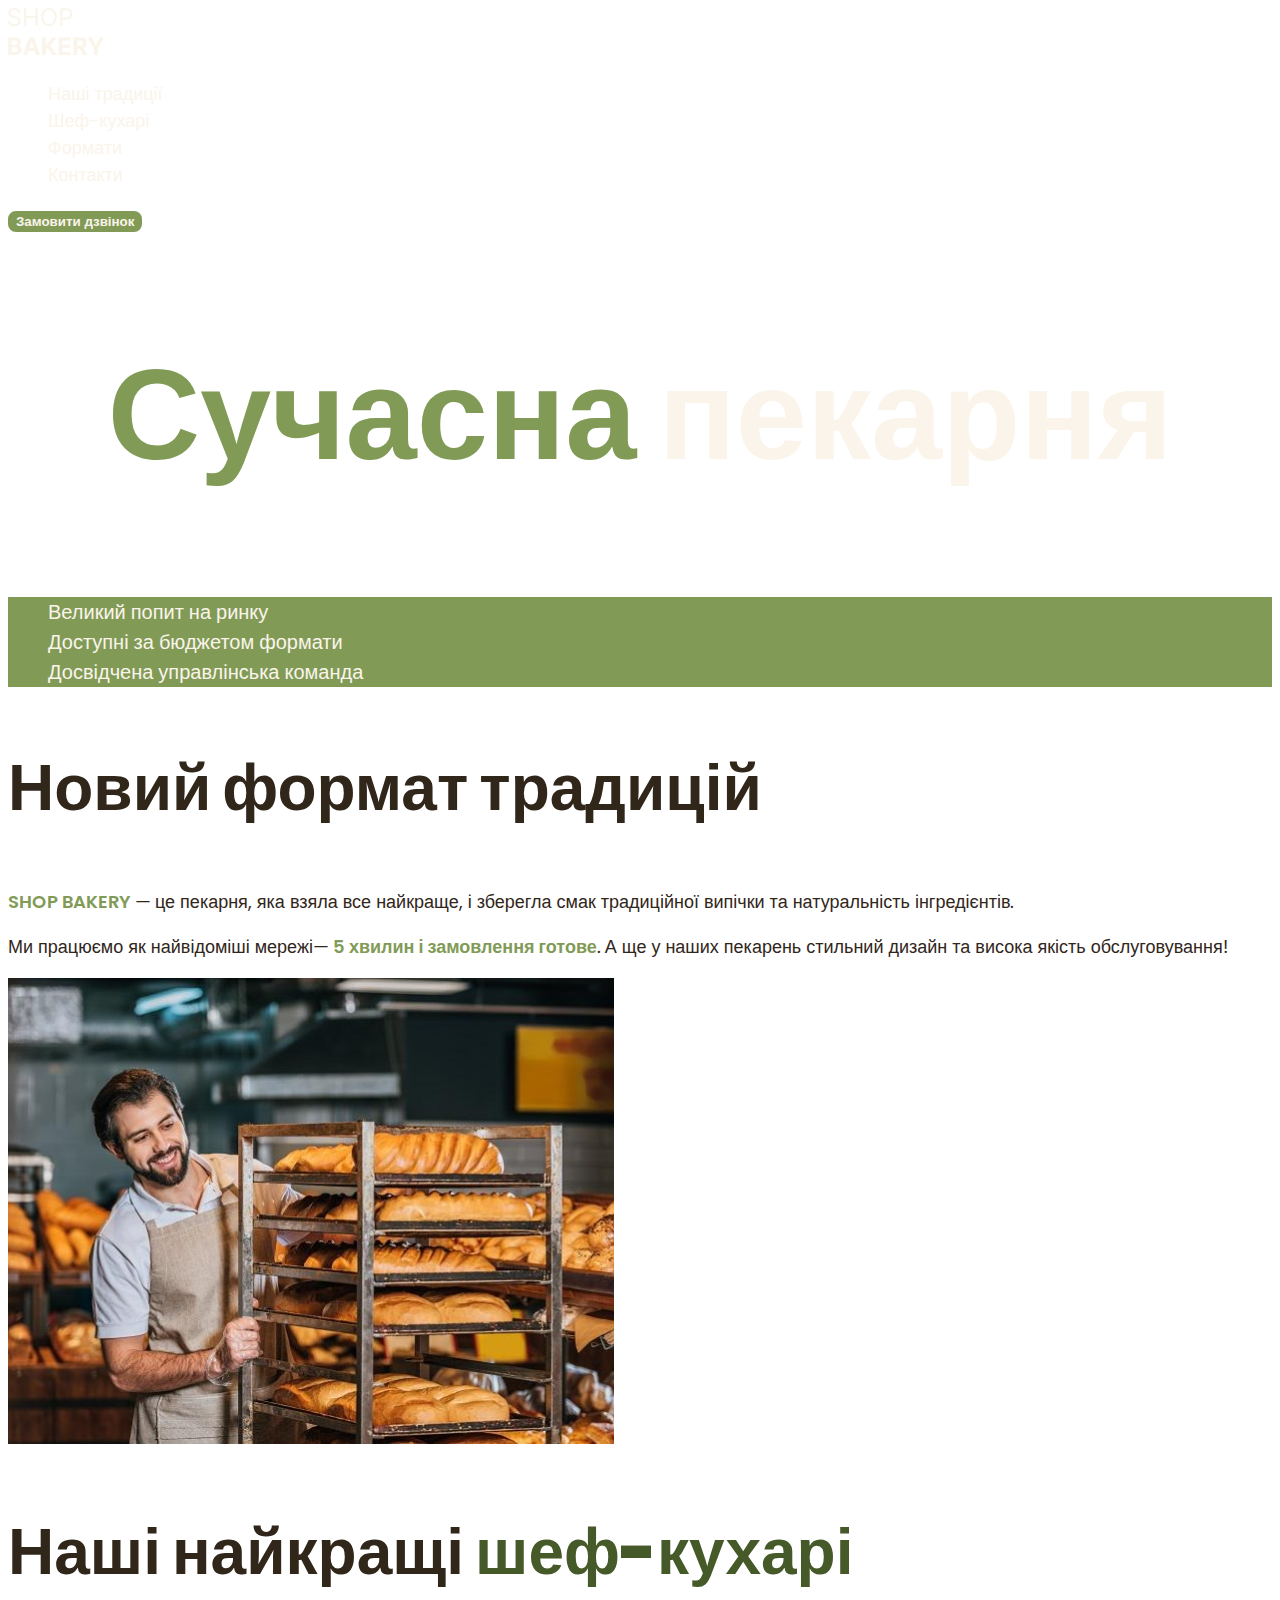
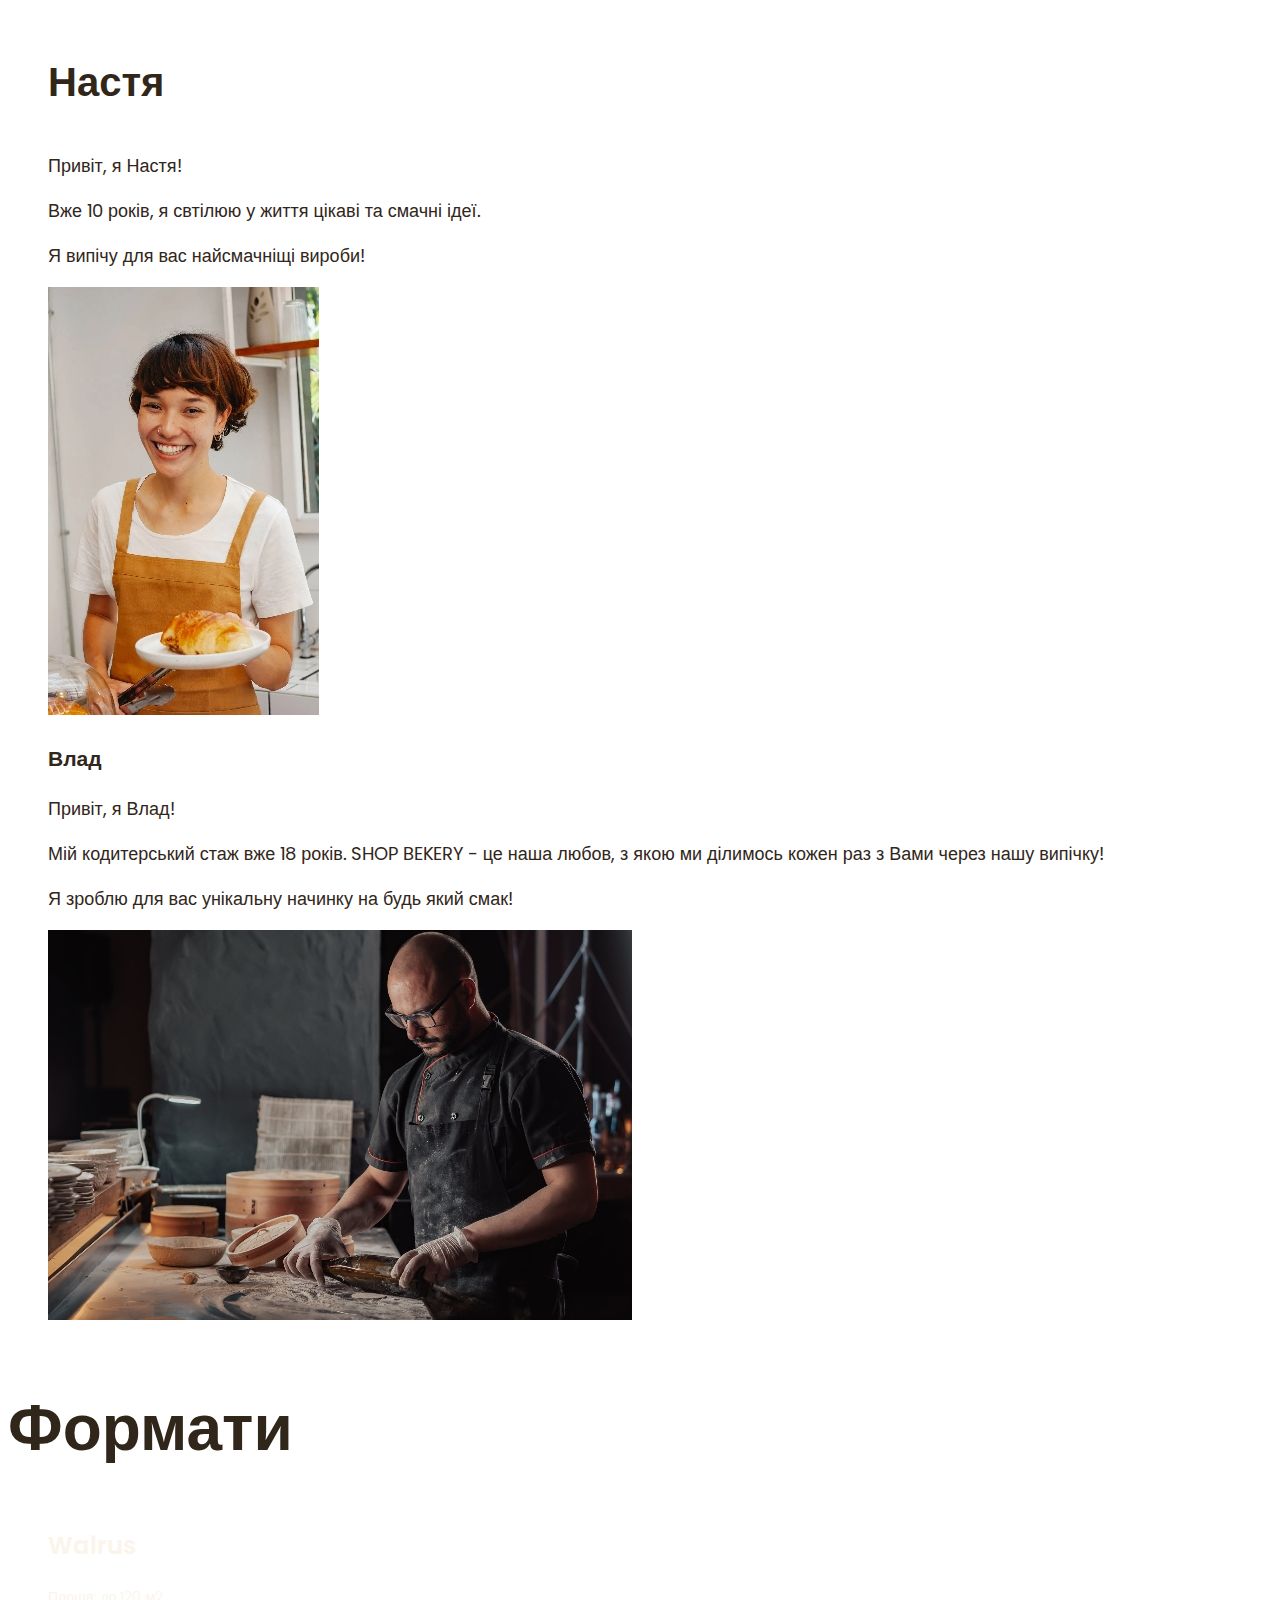
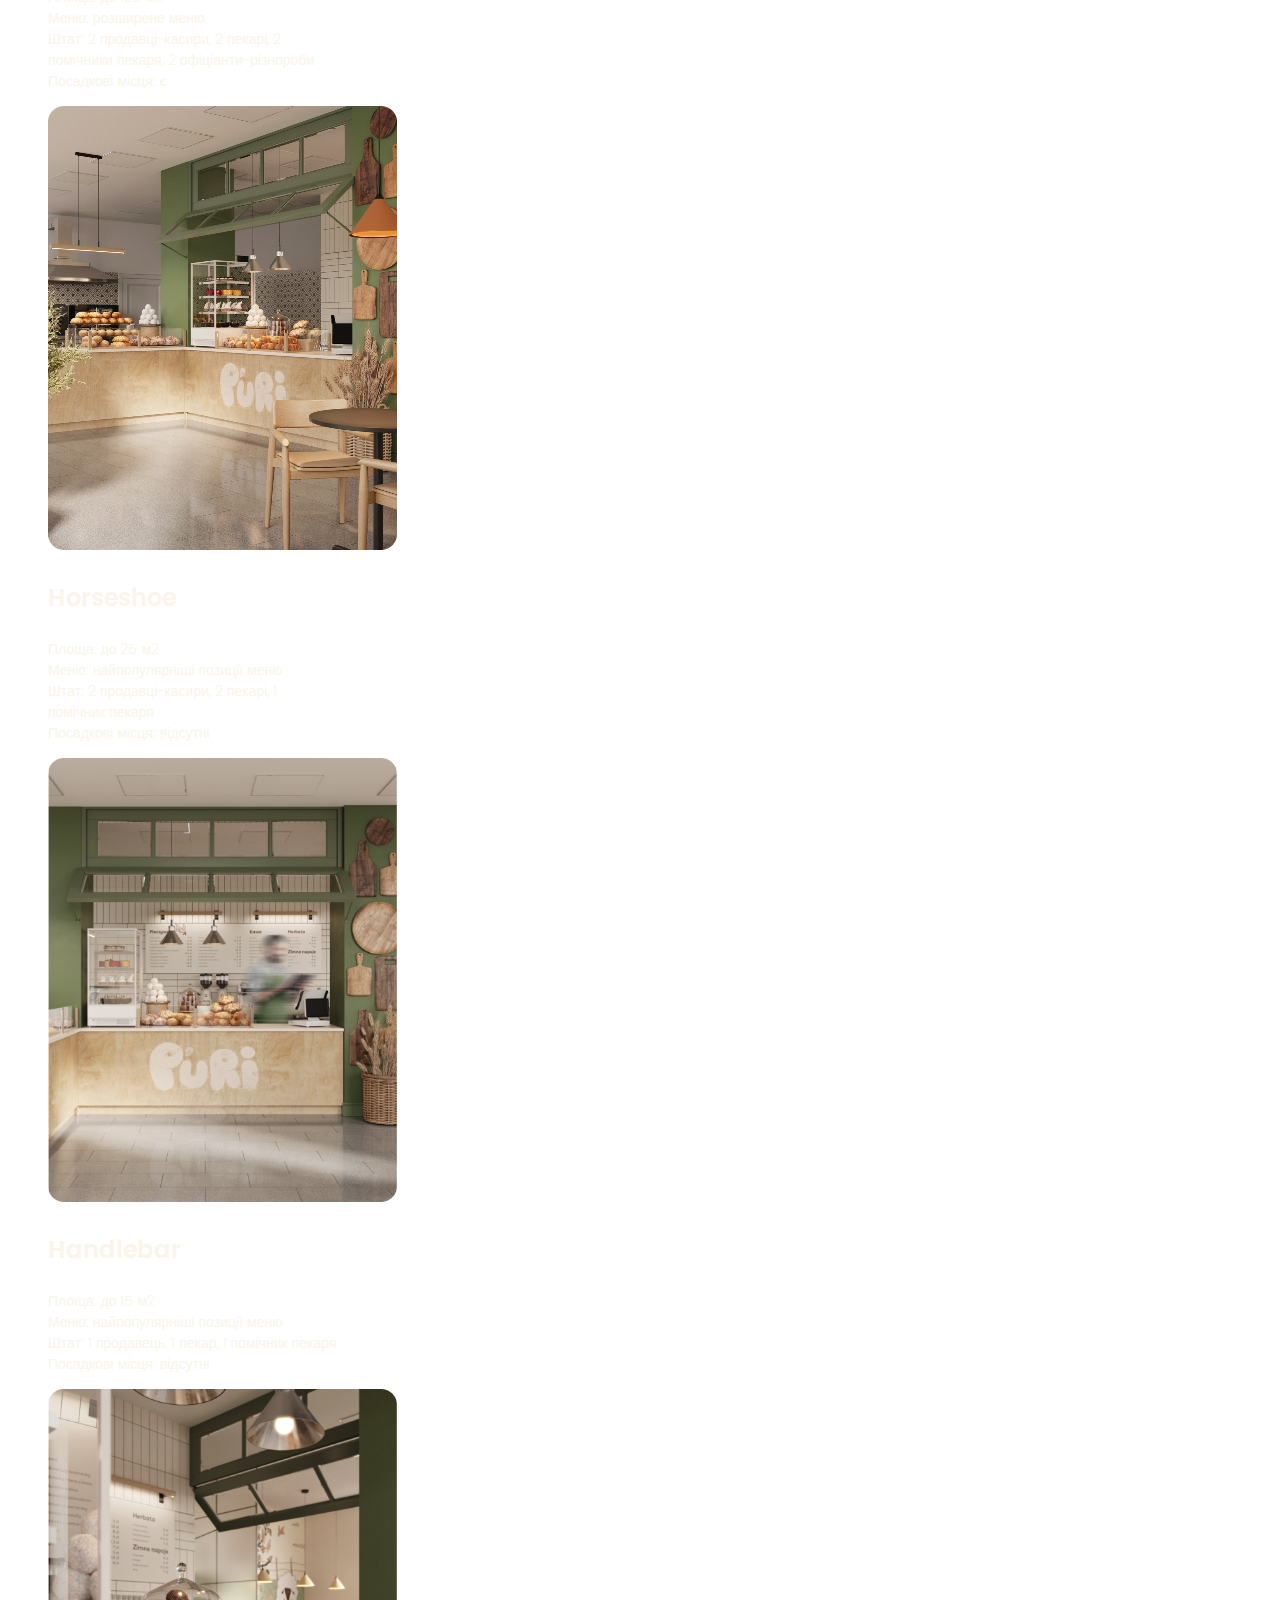
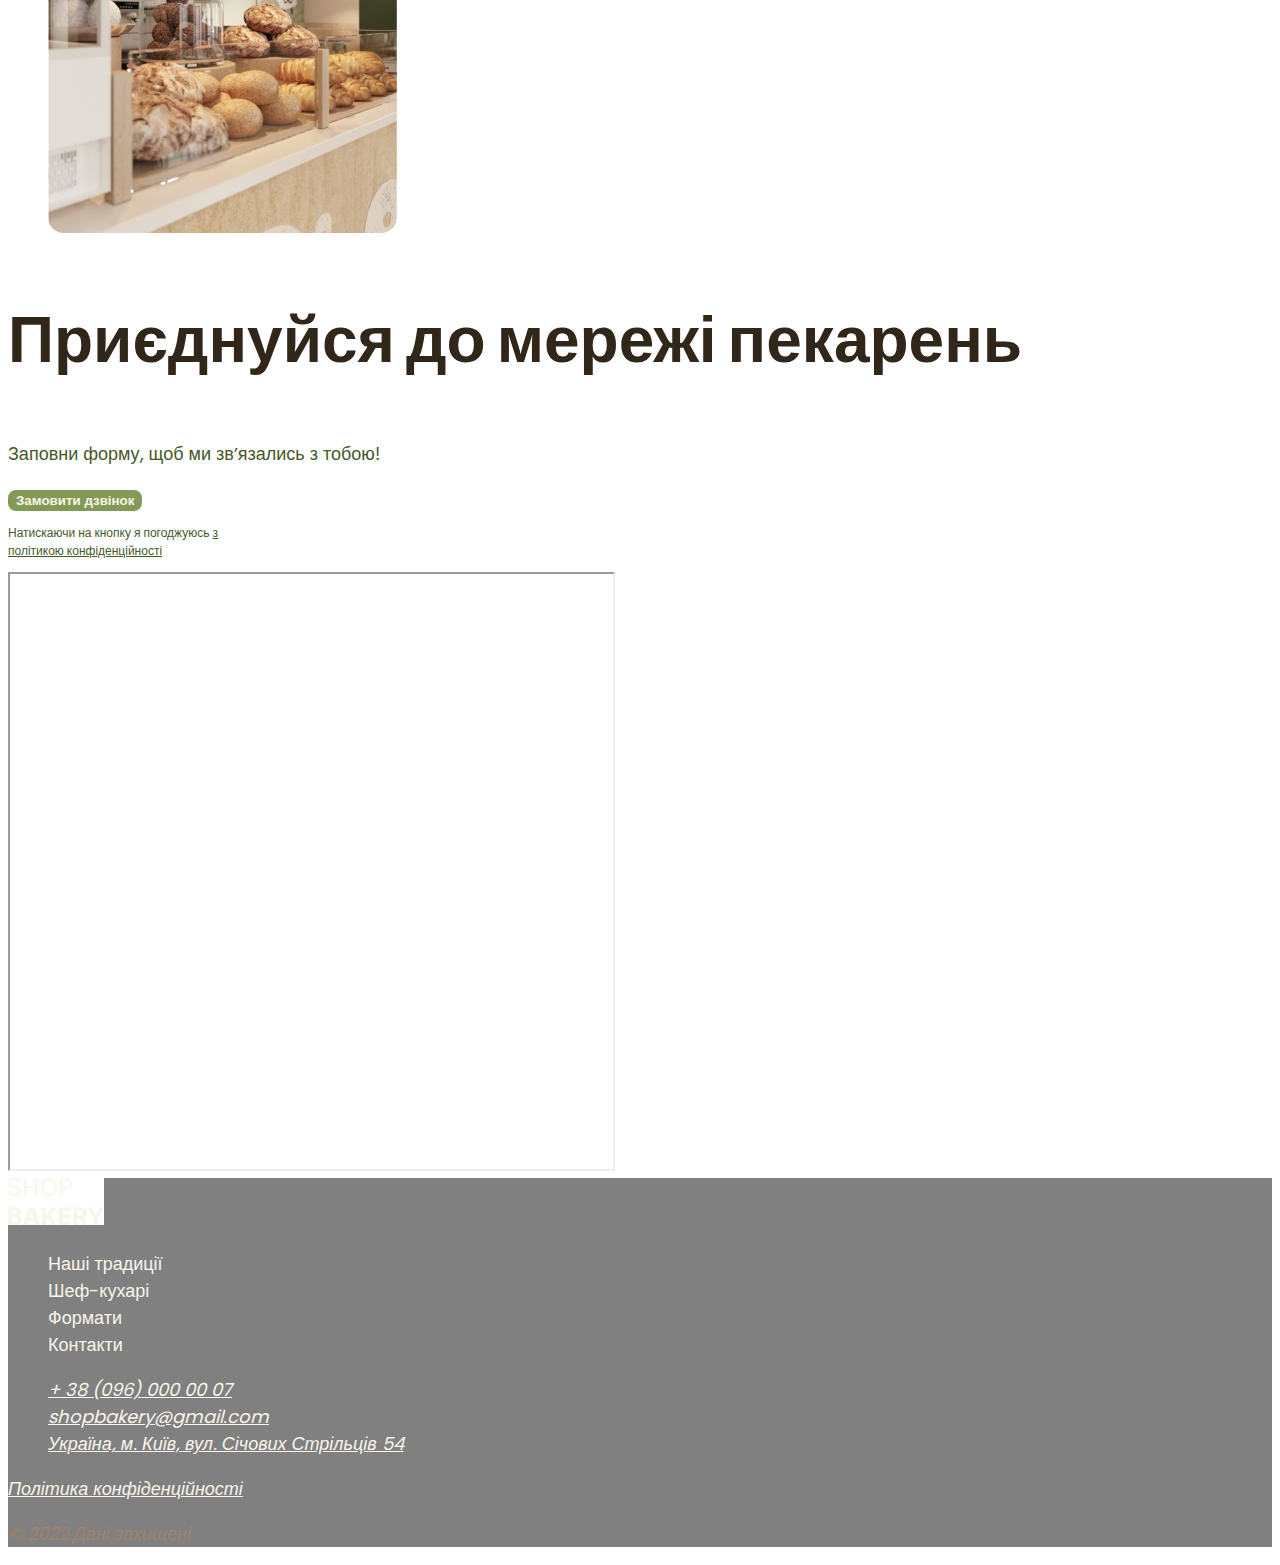
<file: index.html>
<!DOCTYPE html>
<html lang="uk">
  <head>
    <meta charset="UTF-8">
    <meta name="viewport" content="width=device-width, initial-scale=1.0">
    <title>Сучасна пекарня</title>
    <!-- Fonts -->
    
    <!-- Styles -->
    <link rel="stylesheet" href="CSS/styles.css">
  </head>

  <body>
    <header>
      <nav>
        <a href="/"
          ><img src="./images/logo.jpeg" alt="Логотип сучасна пекарня">
        </a>
        <ul>
          <li><a class="link" href="#traditions-section">Наші традиції</a></li>
          <li><a class="link" href="#chef-section">Шеф-кухарі</a></li>
          <li><a class="link" href="#formats-section">Формати</a></li>
          <li><a class="link" href="#contacts-section">Контакти</a></li>
        </ul>
      </nav>
      <button class="button">Замовити дзвінок</button>
    </header>
    <main>
      <section class="main-section">
        <h1 class="hero-title"><span class="accent">Сучасна</span> пекарня</h1>
      </section>
      <section class="traditions-section" id="traditions-section">
        <ul class="advantages-list">
          <li>Великий попит на ринку</li>
          <li>Доступні за бюджетом формати</li>
          <li>Досвідчена управлінська команда</li>
        </ul>
        <h2 class="section-title">Новий формат традицій</h2>
        <p>
          <span class="shopbakery">shop bakery</span> — це пекарня, яка взяла все найкраще, і
          зберегла смак традиційної випічки та натуральність інгредієнтів.
        </p>
        <p>
          Ми працюємо як найвідоміші мережі—
          <span>5 хвилин і замовлення готове</span>. А ще у наших пекарень
          стильний дизайн та висока якість обслуговування!
        </p>
        <img
          src="./images/man-baker.jpeg"
          alt="Чоловік пекар посміхається дивлячись на запашні батони">
      </section>
      <section class="chef-section" id="chef-section">
        <h2 class="section-title">Наші найкращі <span>шеф-кухарі</span></h2>
        <ul>
          <li>
            <article>
              <h3 class="chefcard-title">Настя</h3>
              <p>Привіт, я Настя!</p>
              <p>Вже 10 років, я свтілюю у життя цікаві та смачні ідеї.</p>
              <p>Я випічу для вас найсмачніщі вироби!</p>
              <img src="./images/cook-Nastya.jpeg" alt="Пекар Настя">
            </article>
          </li>
          <li>
            <article>
              <h3 class="card-title">Влад</h3>
              <p>Привіт, я Влад!</p>
              <p>
                Мій кодитерський стаж вже 18 років. SHOP BEKERY - це наша любов,
                з якою ми ділимось кожен раз з Вами через нашу випічку!
              </p>
              <p>Я зроблю для вас унікальну начинку на будь який смак!</p>
              <img src="./images/cook-Vlad.jpeg" alt="Пекар Влад">
            </article>
          </li>
        </ul>
      </section>
      <section class="formats-section" id="formats-section">
        <h2 class="section-title">Формати</h2>
        <ul>
          <li>
            <article>
              <h3 class="formatcard-title" lang="en">Walrus</h3>
              <p>
                Площа: до 120 м2 <br>
                Меню: розширене меню <br>
                Штат: 2 продавці-касири, 2 пекарі, 2 <br>
                помічники пекаря, 2 офіціанти-різнороби <br>
                Посадкові місця: є
              </p>
              <img src="./images/Walrus.jpeg" alt="Фото першого формату">
            </article>
          </li>
          <li>
            <article>
              <h3 class="formatcard-title" lang="en">Horseshoe</h3>
              <p>
                Площа: до 25 м2 <br>
                Меню: найпопулярніші позиції меню <br>
                Штат: 2 продавці-касири, 2 пекарі, 1 <br>
                помічник пекаря <br>
                Посадкові місця: відсутні
              </p>
              <img src="./images/horseshoe.jpeg" alt="Фото другого формату">
            </article>
          </li>
          <li>
            <article>
              <h3 class="formatcard-title" lang="en">Handlebar</h3>
              <p>
                Площа: до 15 м2 <br>
                Меню: найпопулярніші позиції меню <br>
                Штат: 1 продавець, 1 пекар, 1 помічник пекаря <br>
                Посадкові місця: відсутні
              </p>
              <img src="./images/handlebar.jpeg" alt="Фото третього формату">
            </article>
          </li>
        </ul>
      </section>
      <section class="contacts-section" id="contacts-section">
        <h2 class="section-title">Приєднуйся до мережі пекарень</h2>
        <p>Заповни форму, щоб ми звʼязались з тобою!</p>
        <button class="button">Замовити дзвінок</button>
        <p class="privacy">
          Натискаючи на кнопку я погоджуюсь <span>з <br>
          політикою конфіденційності</span>
        </p>
        <iframe
          src="https://www.google.com/maps/embed?pb=!1m18!1m12!1m3!1d4272.039184328037!2d30.487822014983237!3d50.45656460181534!2m3!1f0!2f0!3f0!3m2!1i1024!2i768!4f13.1!3m3!1m2!1s0x40d4ce637bfe1717%3A0x5370c2254ad1b952!2z0LLRg9C70LjRhtGPINCh0ZbRh9C-0LLQuNGFINCh0YLRgNGW0LvRjNGG0ZbQsiwgNTQsINCa0LjRl9CyLCDQo9C60YDQsNGX0L3QsCwgMDIwMDA!5e0!3m2!1suk!2sde!4v1709925923584!5m2!1suk!2sde"
          width="603"
          height="595"
          allowfullscreen=""
          loading="lazy"
          referrerpolicy="no-referrer-when-downgrade"
        >
        </iframe>
      </section>
    </main>
    <footer>
      <nav>
        <a href="">
          <img src="./images/logo.jpeg" alt="Логотип сучасна пекарня">
        </a>
        <ul>
          <li><a class="link" href="#traditions-section">Наші традиції</a></li>
          <li><a class="link" href="#chef-section">Шеф-кухарі</a></li>
          <li><a class="link" href="#formats-section">Формати</a></li>
          <li><a class="link" href="#contacts-section">Контакти</a></li>
        </ul>
      </nav>
      <address>
        <ul>
          <li>
            <a class="contacts" href="tel:+380960000007"
              >+ 38 (096) 000 00 07
            </a>
          </li>
          <li>
            <a class="contacts" href="mailto:shopbakery@gmail.com"
              >shopbakery@gmail.com
            </a>
          </li>
          <li>
            <a
              class="contacts"
              href="https://maps.app.goo.gl/UBj9AsfvLavguSaYA"
              target="_blank"
            >
              Україна, м. Київ, вул. Січових Стрільців 54
            </a>
          </li>
          <li>
            <a href="#"><!-- Facebook icon --></a>
          </li>
          <li>
            <a href="#"><!-- Instagram icon --></a>
          </li>
        </ul>
        <a class="contacts" href="#" target="_blank"
          >Політика конфіденційності</a
        >
        <p class="data-protected">&copy; 2022 Дані захищені</p>
      </address>
    </footer>
  </body>
</html>
</file>
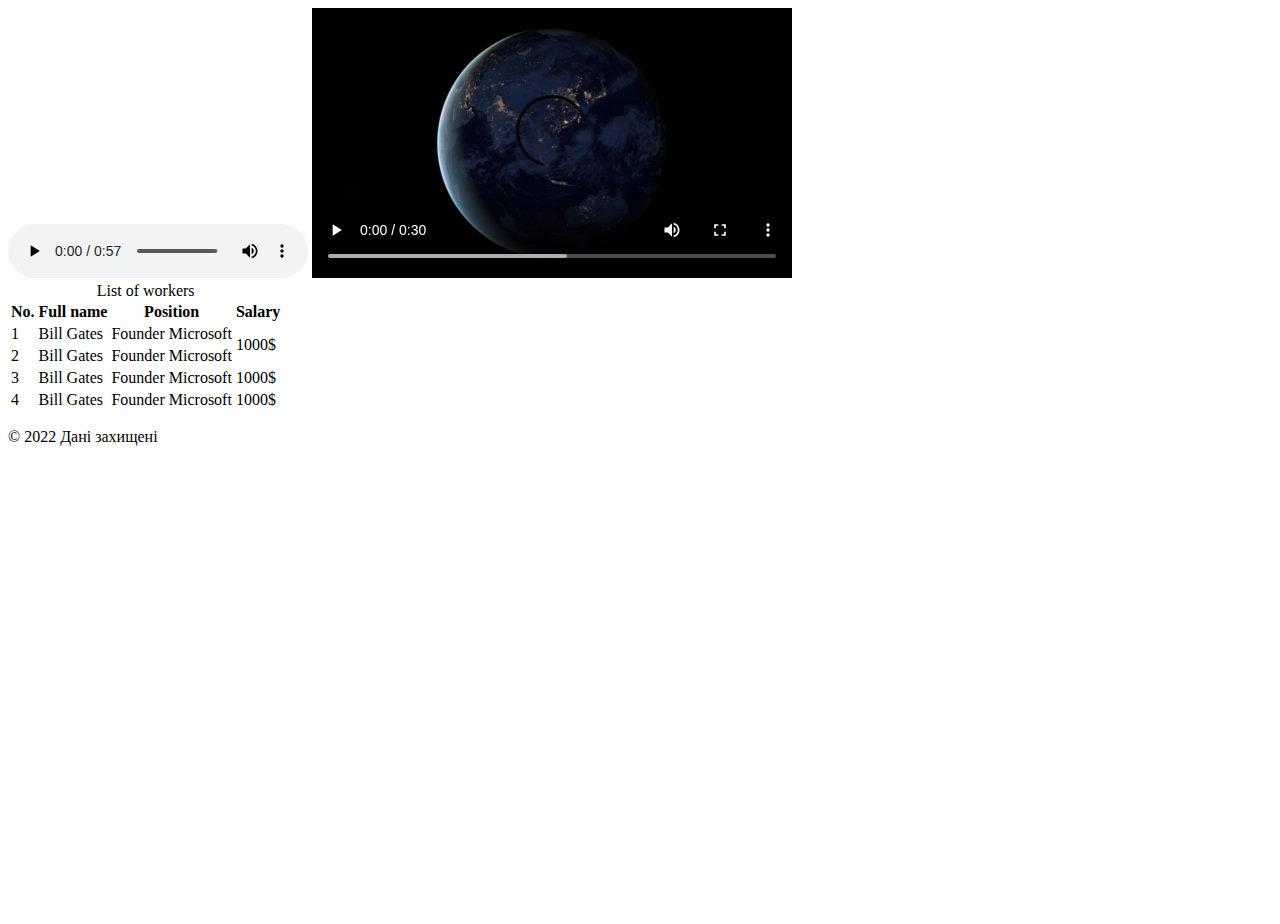
<file: test.html>
<!DOCTYPE html>
<html lang="en">
  <head>
    <meta charset="UTF-8" />
    <meta name="viewport" content="width=device-width, initial-scale=1.0" />
    <title>Test</title>
  </head>
  <body>
    <audio controls>
      <source src="./media test/file_example_MP3_1MG.mp3" />
    </audio>
    <video controls>
      <source src="./media test/file_example_MP4_480_1_5MG.mp4" />
    </video>
    <!-- Test table -->
    <table>
      <caption>
        List of workers
      </caption>
      <thead>
        <th>No.</th>
        <th>Full name</th>
        <th>Position</th>
        <th>Salary</th>
      </thead>
      <tbody>
        <tr>
          <td>1</td>
          <td>Bill Gates</td>
          <td>Founder Microsoft</td>
          <td rowspan="2">1000$</td>
        </tr>
        <tr>
          <td>2</td>
          <td>Bill Gates</td>
          <td>Founder Microsoft</td>
          <!-- <td>1000$</td> -->
        </tr>
        <tr>
          <td>3</td>
          <td>Bill Gates</td>
          <td>Founder Microsoft</td>
          <td>1000$</td>
        </tr>
        <tr>
          <td>4</td>
          <td>Bill Gates</td>
          <td>Founder Microsoft</td>
          <td>1000$</td>
        </tr>
      </tbody>

      <!-- <tfoot></tfoot> -->
    </table>
    <p>&copy; 2022 Дані захищені</p>
    <iframe
      src="https://www.google.com/maps/embed?pb=!1m18!1m12!1m3!1d632.7946376284194!2d28.464317628051607!3d49.2318941689661!2m3!1f0!2f0!3f0!3m2!1i1024!2i768!4f13.1!3m3!1m2!1s0x472d5b7b87775965%3A0x547ccb49f87c479c!2z0JzQsNGA0LDQvdGW!5e0!3m2!1suk!2sde!4v1709925212350!5m2!1suk!2sde"
      width="600"
      height="450"
      style="border: 0"
      allowfullscreen=""
      loading="lazy"
      referrerpolicy="no-referrer-when-downgrade"
    >
    </iframe>
    <iframe
      width="560"
      height="315"
      src="https://www.youtube.com/embed/C0DPdy98e4c?si=sMsSHOqHjImOIloU"
      title="YouTube video player"
      frameborder="0"
      allow="accelerometer; autoplay; clipboard-write; encrypted-media; gyroscope; picture-in-picture; web-share"
      allowfullscreen
    ></iframe>
  </body>
</html>
</file>
<file: CSS/styles.css>
/* Fonts */
@font-face {
   font-display: swap;
   font-family: 'Poppins';
   font-style: normal;
   font-weight: 300;
   src: url('../fonts/poppins-v20-latin-300.woff2') format('woff2');
   /* Chrome 36+, Opera 23+, Firefox 39+, Safari 12+, iOS 10+ */
}
@font-face {
   font-display: swap;
   font-family: 'Poppins';
   font-style: normal;
   font-weight: 400;
   src: url('../fonts/poppins-v20-latin-regular.woff2') format('woff2');
   /* Chrome 36+, Opera 23+, Firefox 39+, Safari 12+, iOS 10+ */
}
@font-face {
   font-display: swap;
   font-family: 'Poppins';
   font-style: normal;
   font-weight: 600;
   src: url('../fonts/poppins-v20-latin-600.woff2') format('woff2');
   /* Chrome 36+, Opera 23+, Firefox 39+, Safari 12+, iOS 10+ */
}
@font-face {
   font-display: swap;
   font-family: 'Poppins';
   font-style: normal;
   font-weight: 900;
   src: url('../fonts/poppins-v20-latin-900.woff2') format('woff2');
   /* Chrome 36+, Opera 23+, Firefox 39+, Safari 12+, iOS 10+ */
}
 /* Base */
 :root {
   --color-primery-dark: #31261A;
   --color-primery-light: #FAF4EA;
   --color-brand-dark: #465929;
   --color-brand-light: #819B57;
 }
body {
   color: var(--color-primery-dark);
   font-family: 'poppins', sans-serif ;
   font-size: 18px;
   font-weight: 400;
   line-height: 1,5;
}
ul {
   list-style-type: none;
}

/* Button */
.button {
color: var(--color-primery-light);
background-color: var(--color-brand-light);
border: 2px solid var(--color-brand-light);
border-radius: 8px;
cursor: pointer;
font-weight: 600;
}

.button:hover {
   color: var(--color-brand-light);
   background-color: transparent;
   font-weight: 600;
} 

/* Link */

.link {
   color: #FAF4EA;
   text-decoration: none;
}

.link:hover {
   color: #819B57;
   text-decoration: none;
   font-weight: 600;
   font-size: 18px;
}

/* Base for section */

.section-title {
   color: #31261A;
}

/* hero(main) section */
.hero-title {
   color: #FAF4EA;
   text-align: center;
   font-size: 128px;
   font-weight: 900;
}

.hero-title .accent {
   color: #819B57;
   
}

/* traditions-section */

.shopbakery {
   text-transform: uppercase;
}
.advantages-list {
   color: #FAF4EA;
   background-color: #819B57;
   font-weight: 300;
   font-size: 20px;
}
.section-title{
   font-weight: 900;
   font-size: 64px;
}
.traditions-section span {
   color: var(--color-brand-light);
   font-weight: 600;
}

/* chef section */
.chef-section span {
   color: var(--color-brand-dark);
}
.chefcard-title {
   font-weight: 600;
   font-size: 40px;
}

/* format secrion */
.formats-section {
   color: var(--color-primery-light);
   font-weight: 300;
   font-size: 14px;
}
.formatcard-title {
   font-weight: 600;
   font-size: 24px;
}

/* contacts-section */
.contacts-section p {
color: var(--color-brand-dark)
}
.privacy {
   color: var(--color-primery-dark);
   font-weight: 400;
   font-size: 12px;
}
.privacy span {
   text-decoration: underline;
}
/* Footer */
footer {
   background-color: gray;
}
.contacts {
   color: var(--color-primery-light);
}
.data-protected {
   color: #A28268;
}
</file>
